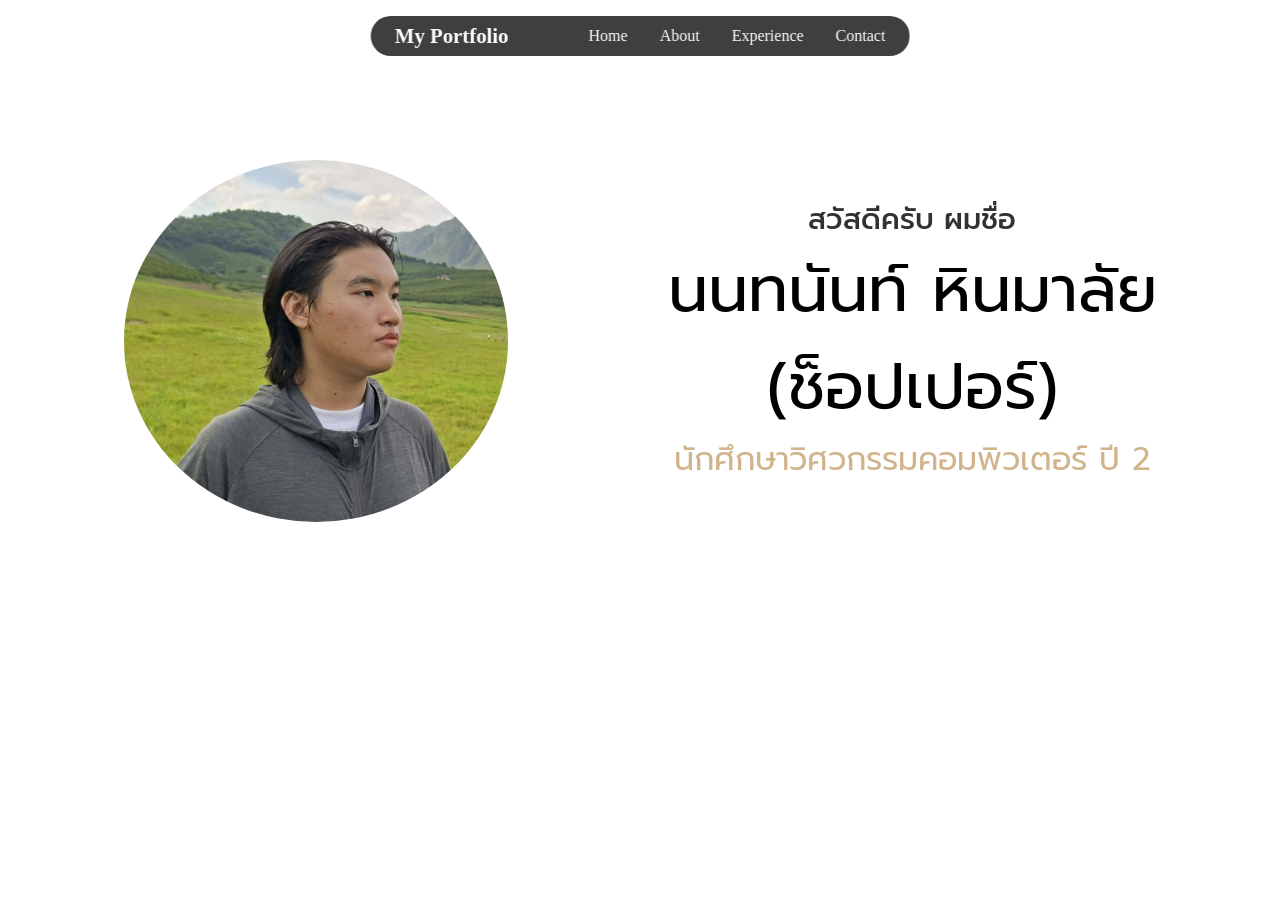
<file: index.html>
<!doctype html>
<html lang="en">
  <head>
    <meta charset="UTF-8" />
    <meta name="viewport" content="width=device-width, initial-scale=1.0" />
    <title>My Portfolio</title>
    <link rel="stylesheet" href="style.css" />
    <link rel="preconnect" href="https://fonts.googleapis.com" />
    <link rel="preconnect" href="https://fonts.gstatic.com" crossorigin />
    <link
      href="https://fonts.googleapis.com/css2?family=Noto+Sans+Thai:wght@100..900&family=Prompt:ital,wght@0,300;0,400;0,600;0,700;1,300;1,400;1,600;1,700&display=swap"
      rel="stylesheet"
    />
  </head>
  <body>
    <header class="header">
      <a href="#" class="logo"><span>My Portfolio</span></a>

      <ul class="nav-links">
        <li><a href="index.html">Home</a></li>
        <li><a href="about.html">About</a></li>
        <li><a href="experience.html">Experience</a></li>
        <li><a href="contact.html">Contact</a></li>
      </ul>
    </header>

    <div class="home-container">
        <img src="images\pic 1.jpg" alt="" />
        <div class="info-box">
          <div class="text">
            <h3 class="prompt-regular">สวัสดีครับ ผมชื่อ</h3>
            <h1 class="prompt-semibold">
              นนทนันท์ หินมาลัย <br />
              (ช็อปเปอร์)
            </h1>
            <span class="prompt-regular">นักศึกษาวิศวกรรมคอมพิวเตอร์ ปี 2</span>
          </div>
        </div>
      </div>
    </div>
  </body>
</html>
</file>
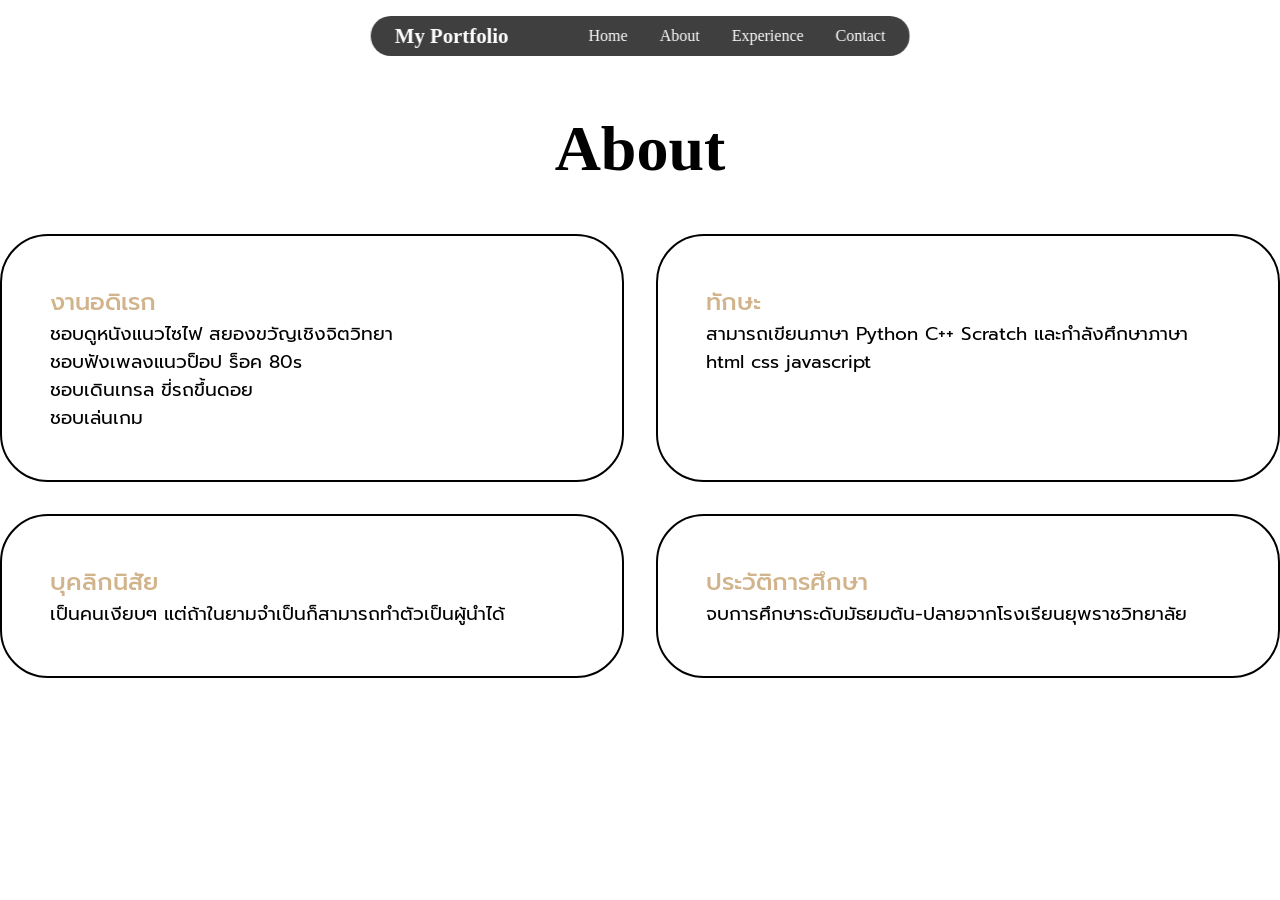
<file: about.html>
<!doctype html>
<html lang="en">
  <head>
    <meta charset="UTF-8" />
    <meta name="viewport" content="width=device-width, initial-scale=1.0" />
    <title>My Portfolio</title>
    <link rel="stylesheet" href="style.css" />
    <link rel="preconnect" href="https://fonts.googleapis.com" />
    <link rel="preconnect" href="https://fonts.gstatic.com" crossorigin />
    <link
      href="https://fonts.googleapis.com/css2?family=Noto+Sans+Thai:wght@100..900&family=Prompt:ital,wght@0,300;0,400;0,600;0,700;1,300;1,400;1,600;1,700&display=swap"
      rel="stylesheet"
    />
  </head>
  <body>
    <header class="header">
      <a href="#" class="logo"><span>My Portfolio</span></a>

      <ul class="nav-links">
        <li><a href="index.html">Home</a></li>
        <li><a href="about.html">About</a></li>
        <li><a href="experience.html">Experience</a></li>
        <li><a href="contact.html">Contact</a></li>
      </ul>
    </header>

    <h2 class="section-title">About</h2>
      <div class="about-info">
        <div class="grid">
          <div class="grid-card">
            <span class="prompt-semibold">งานอดิเรก</span>
            <h3 class="prompt-regular">
              ชอบดูหนังแนวไซไฟ สยองขวัญเชิงจิตวิทยา <br />
              ชอบฟังเพลงแนวป็อป ร็อค 80s <br />
              ชอบเดินเทรล ขี่รถขึ้นดอย <br />
              ชอบเล่นเกม
            </h3>
          </div>
          <div class="grid-card">
            <span class="prompt-semibold">ทักษะ</span>
            <h3 class="prompt-regular">
              สามารถเขียนภาษา Python C++ Scratch และกำลังศึกษาภาษา html css
              javascript
            </h3>
          </div>
          <div class="grid-card">
            <span class="prompt-semibold">บุคลิกนิสัย</span>
            <h3 class="prompt-regular">
              เป็นคนเงียบๆ แต่ถ้าในยามจำเป็นก็สามารถทำตัวเป็นผู้นำได้
            </h3>
          </div>
          <div class="grid-card">
            <span class="prompt-semibold">ประวัติการศึกษา</span>
            <h3 class="prompt-regular">
              จบการศึกษาระดับมัธยมต้น-ปลายจากโรงเรียนยุพราชวิทยาลัย
            </h3>
          </div>
        </div>
      </div>
    </div>
  </body>
</html>
</file>
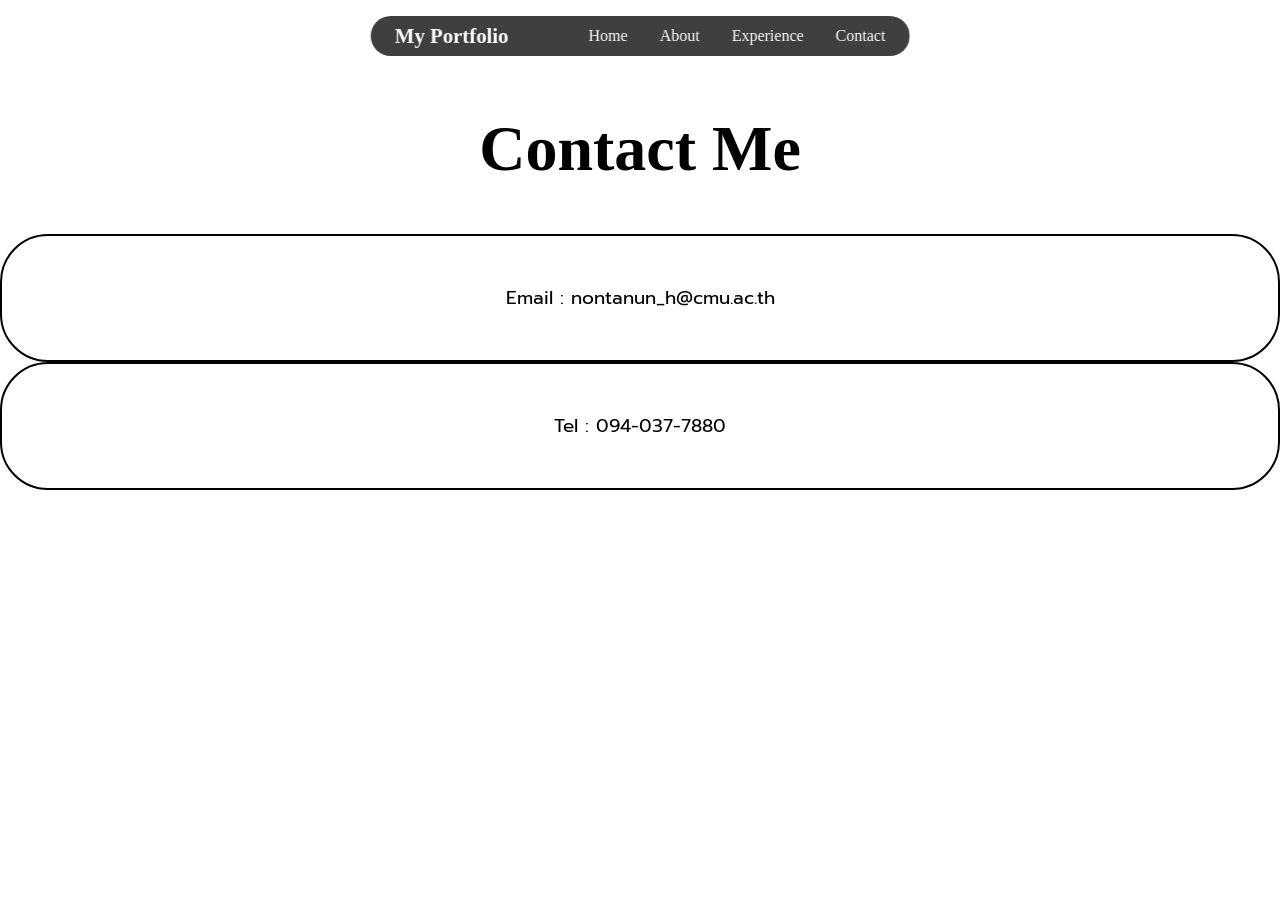
<file: contact.html>
<!doctype html>
<html lang="en">
  <head>
    <meta charset="UTF-8" />
    <meta name="viewport" content="width=device-width, initial-scale=1.0" />
    <title>My Portfolio</title>
    <link rel="stylesheet" href="style.css" />
    <link rel="preconnect" href="https://fonts.googleapis.com" />
    <link rel="preconnect" href="https://fonts.gstatic.com" crossorigin />
    <link
      href="https://fonts.googleapis.com/css2?family=Noto+Sans+Thai:wght@100..900&family=Prompt:ital,wght@0,300;0,400;0,600;0,700;1,300;1,400;1,600;1,700&display=swap"
      rel="stylesheet"
    />
  </head>
  <body>
    <header class="header">
      <a href="#" class="logo"><span>My Portfolio</span></a>

      <ul class="nav-links">
        <li><a href="index.html">Home</a></li>
        <li><a href="about.html">About</a></li>
        <li><a href="experience.html">Experience</a></li>
        <li><a href="contact.html">Contact</a></li>
      </ul>
    </header>

    <h2 class="section-title">Contact Me</h2>
    <h3 class="grid-card prompt-regular" style="align-items: center">
      Email : nontanun_h@cmu.ac.th
    </h3>
    <h3 class="grid-card prompt-regular" style="align-items: center">
      Tel : 094-037-7880
    </h3>
  </body>
</html>
</file>
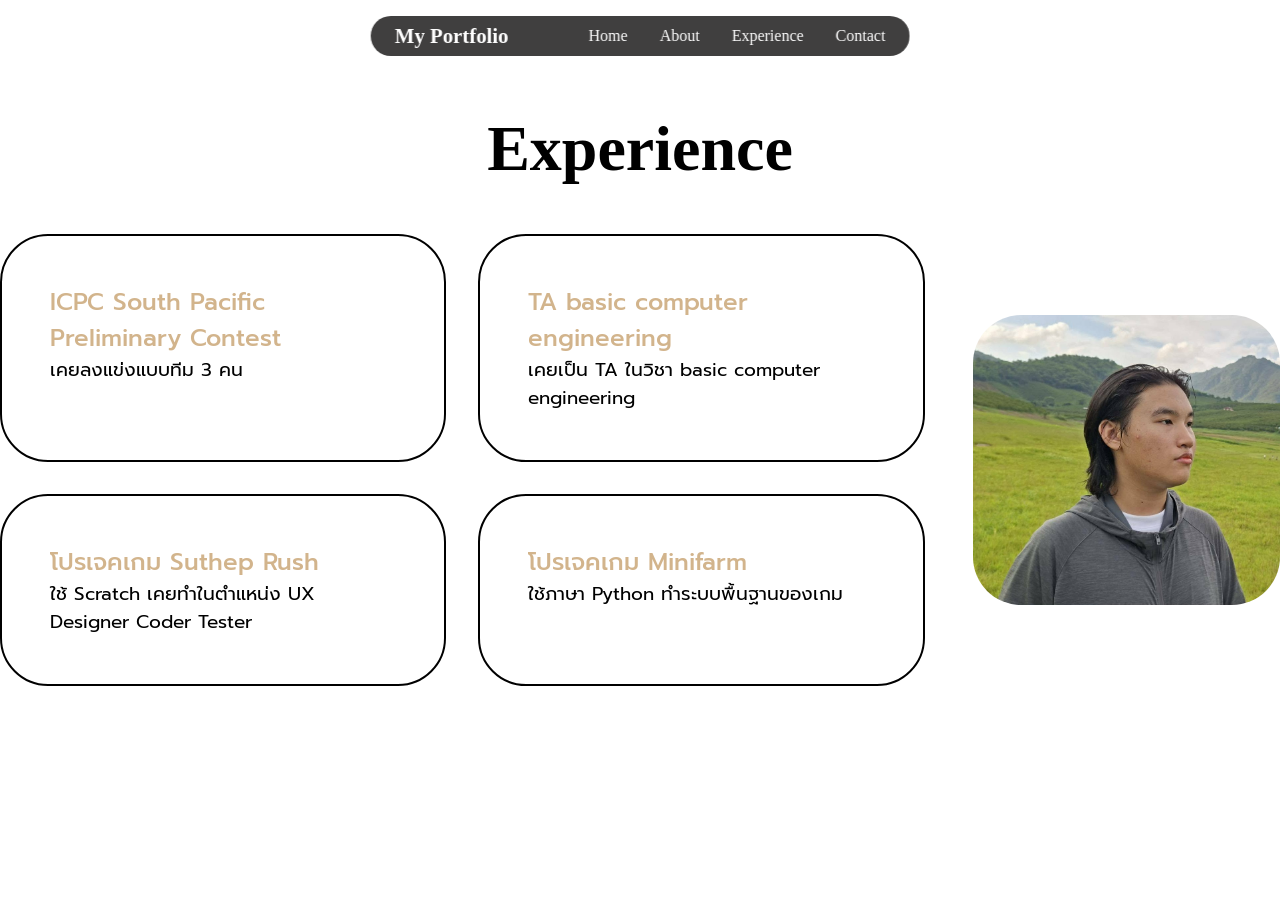
<file: experience.html>
<!doctype html>
<html lang="en">
  <head>
    <meta charset="UTF-8" />
    <meta name="viewport" content="width=device-width, initial-scale=1.0" />
    <title>My Portfolio</title>
    <link rel="stylesheet" href="style.css" />
    <link rel="preconnect" href="https://fonts.googleapis.com" />
    <link rel="preconnect" href="https://fonts.gstatic.com" crossorigin />
    <link
      href="https://fonts.googleapis.com/css2?family=Noto+Sans+Thai:wght@100..900&family=Prompt:ital,wght@0,300;0,400;0,600;0,700;1,300;1,400;1,600;1,700&display=swap"
      rel="stylesheet"
    />
  </head>
  <body>
    <header class="header">
      <a href="#" class="logo"><span>My Portfolio</span></a>

      <ul class="nav-links">
        <li><a href="index.html">Home</a></li>
        <li><a href="about.html">About</a></li>
        <li><a href="experience.html">Experience</a></li>
        <li><a href="contact.html">Contact</a></li>
      </ul>
    </header>

    <h2 class="section-title">Experience</h2>
    <div class="experience-info">
      <div class="grid">
        <div class="grid-card">
          <span class="prompt-semibold"
            >ICPC South Pacific Preliminary Contest</span
          >
          <h3 class="prompt-regular">เคยลงแข่งแบบทีม 3 คน</h3>
        </div>
        <div class="grid-card">
          <span class="prompt-semibold">TA basic computer engineering</span>
          <h3 class="prompt-regular">
            เคยเป็น TA ในวิชา basic computer engineering
          </h3>
        </div>
        <div class="grid-card">
          <span class="prompt-semibold">โปรเจคเกม Suthep Rush </span>
          <h3 class="prompt-regular">
            ใช้ Scratch เคยทำในตำแหน่ง UX Designer Coder Tester
          </h3>
        </div>
        <div class="grid-card">
          <span class="prompt-semibold">โปรเจคเกม Minifarm</span>
          <h3 class="prompt-regular">ใช้ภาษา Python ทำระบบพื้นฐานของเกม</h3>
        </div>
      </div>
      <img src="images\pic 1.jpg" alt="" />
    </div>
  </body>
</html>
</file>
<file: style.css>
* {
  margin: 0;
  padding: 0;
  box-sizing: border-box;
  font-family: "Poppins";
  text-decoration: none;
  scroll-behavior: smooth;
  list-style: none;
}

header {
  position: fixed;
  top: 1rem;
  left: 50%;
  transform: translateX(-50%);
  display: flex;
  align-items: center;
  justify-content: center;
  gap: 5rem;
  background-color: rgb(64, 63, 63);
  backdrop-filter: blur(8px);
  color: white;
  padding: 0.5rem 1.5rem;
  border-radius: 3rem;
  z-index: 1000;
}

.prompt-regular {
  font-family: "Prompt", sans-serif;
  font-weight: 400;
  font-style: normal;
}

.prompt-semibold {
  font-family: "Prompt", sans-serif;
  font-weight: 600;
  font-style: normal;
}

.logo {
  color: white;
  font-size: 1.3rem;
  font-weight: 600;
  text-wrap: nowrap;
  transition: 0.3s ease-in-out;
}

.logo:hover {
  transform: scale(1.1);
}

.nav-links {
  display: flex;
  gap: 2rem;
}

li a {
  position: relative;
  color: white;
  font-weight: 300;
}
li a::before {
  position: absolute;
  content: "";
  width: 0;
  left: 0;
  height: 5px;
  top: 25px;
  border-radius: 1rem;
  transition: 0.3 ease-in-out;
  background: tan;
}

li a:hover::before {
  width: 100%;
}

.home-container {
  display: flex;
  align-items: center;
  justify-content: center;
  gap: 10rem;
  margin-top: 10rem;
}

.home-container img {
  width: 30vw;
  border-radius: 50%;
}

.about-info {
  display: flex;
  align-items: center;
  justify-content: center;
  gap: 5rem;
}

.info-box {
  display: flex;
  flex-direction: column;
  text-align: center;
  align-items: center;
  justify-content: center;
  gap: 1.5rem;
}

.info-box h3 {
  font-size: 1.8rem;
  font-weight: 500;
  opacity: 0.8;
}

.info-box h1 {
  font-size: 4rem;
  font-weight: 400;
}

.info-box span {
  background: tan;
  background-clip: text;
  color: transparent;
  font-size: 2rem;
}

.section-title {
  text-align: center;
  margin-top: 7rem;
  font-size: 4rem;
  font-weight: 600;
  margin-bottom: 3rem;
}

.experience-info {
  display: flex;
  align-items: center;
  justify-content: center;
  gap: 3rem;
}

.experience-info img {
  width: 24vw;
  border-radius: 3rem;
}

.grid {
  display: grid;
  grid-template-columns: repeat(2, 1fr);
  gap: 2rem;
}

.grid-card {
  border: 2px solid black;
  border-radius: 3rem;
  padding: 3rem;
  display: flex;
  flex-direction: column;
  align-items: baseline;
  justify-content: left;
  cursor: pointer;
  transition: 0.2s ease-in-out;
}

.grid-card:hover {
  transform: scale(1.02);
  background-color: black;
  color: white;
}

.grid-card span {
  font-size: 1.5rem;
  font-weight: 500;
  background: tan;
  background-clip: text;
  color: transparent;
}
</file>
